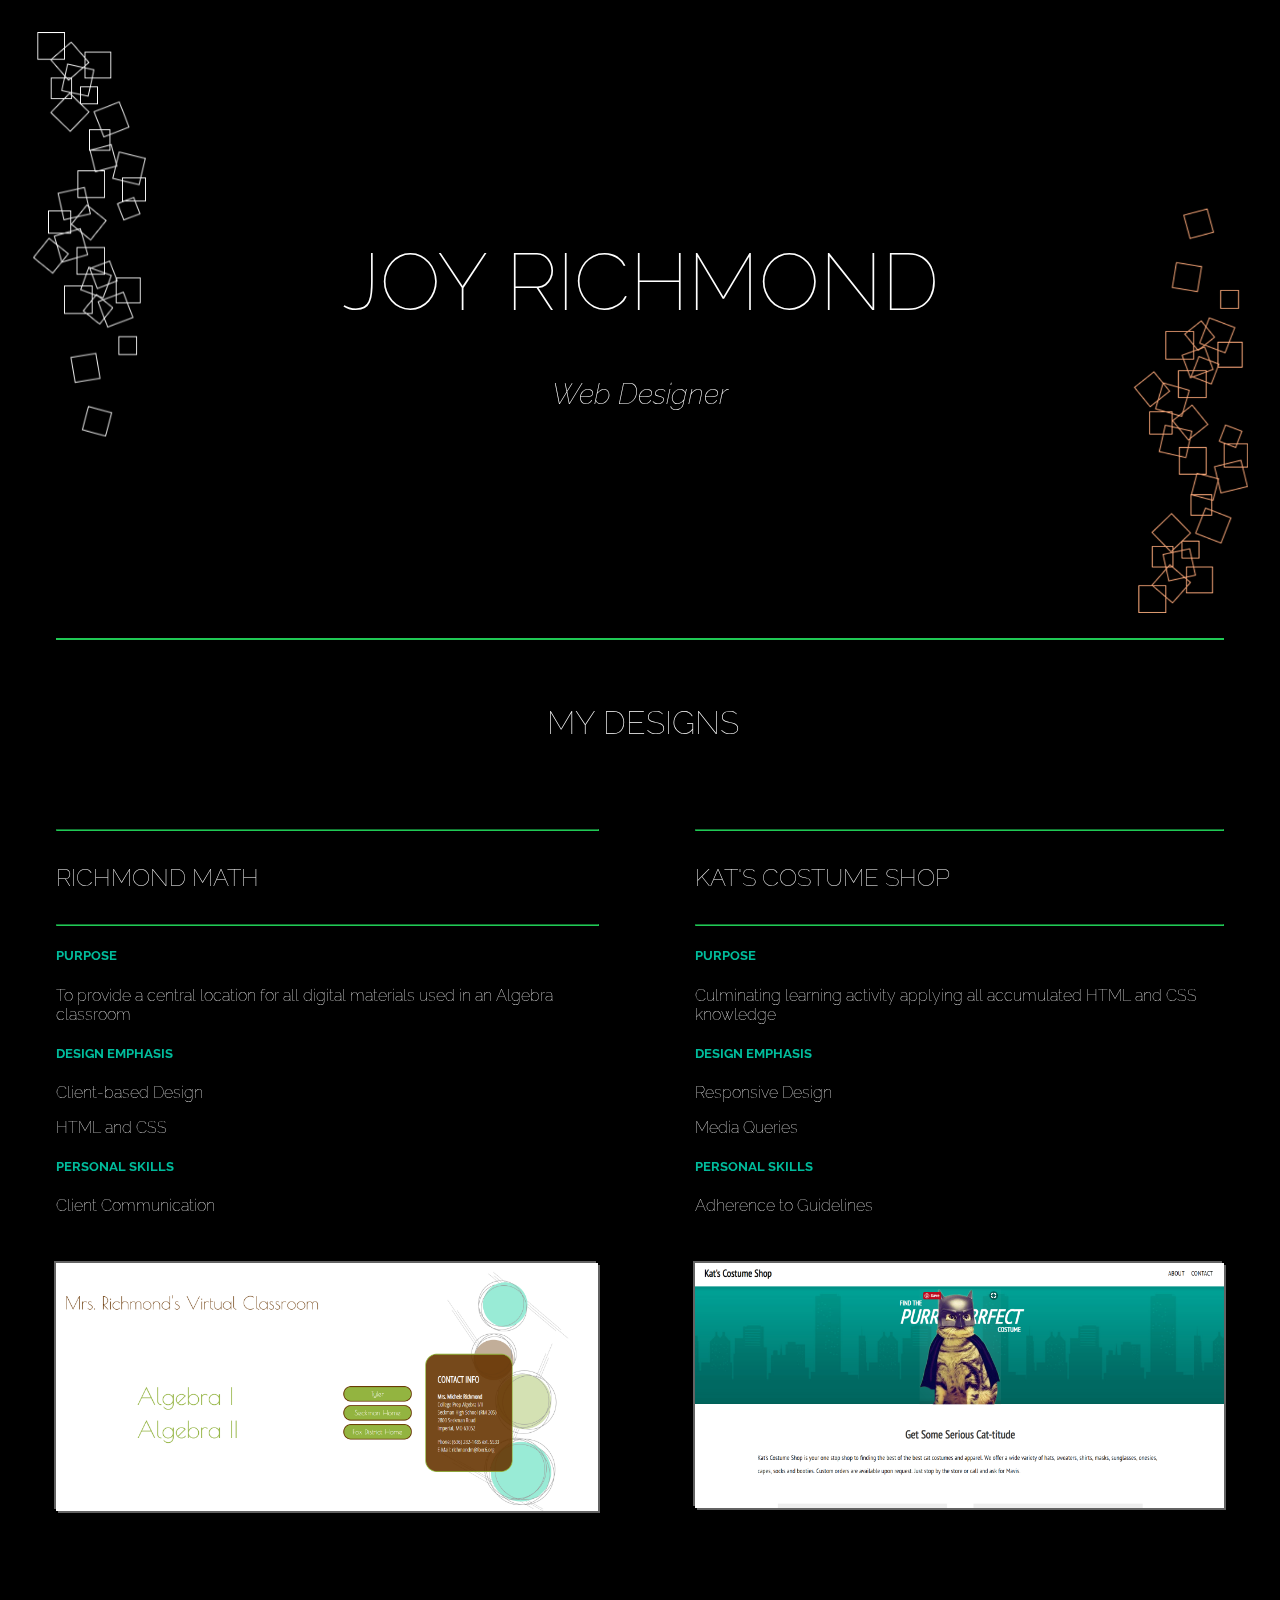
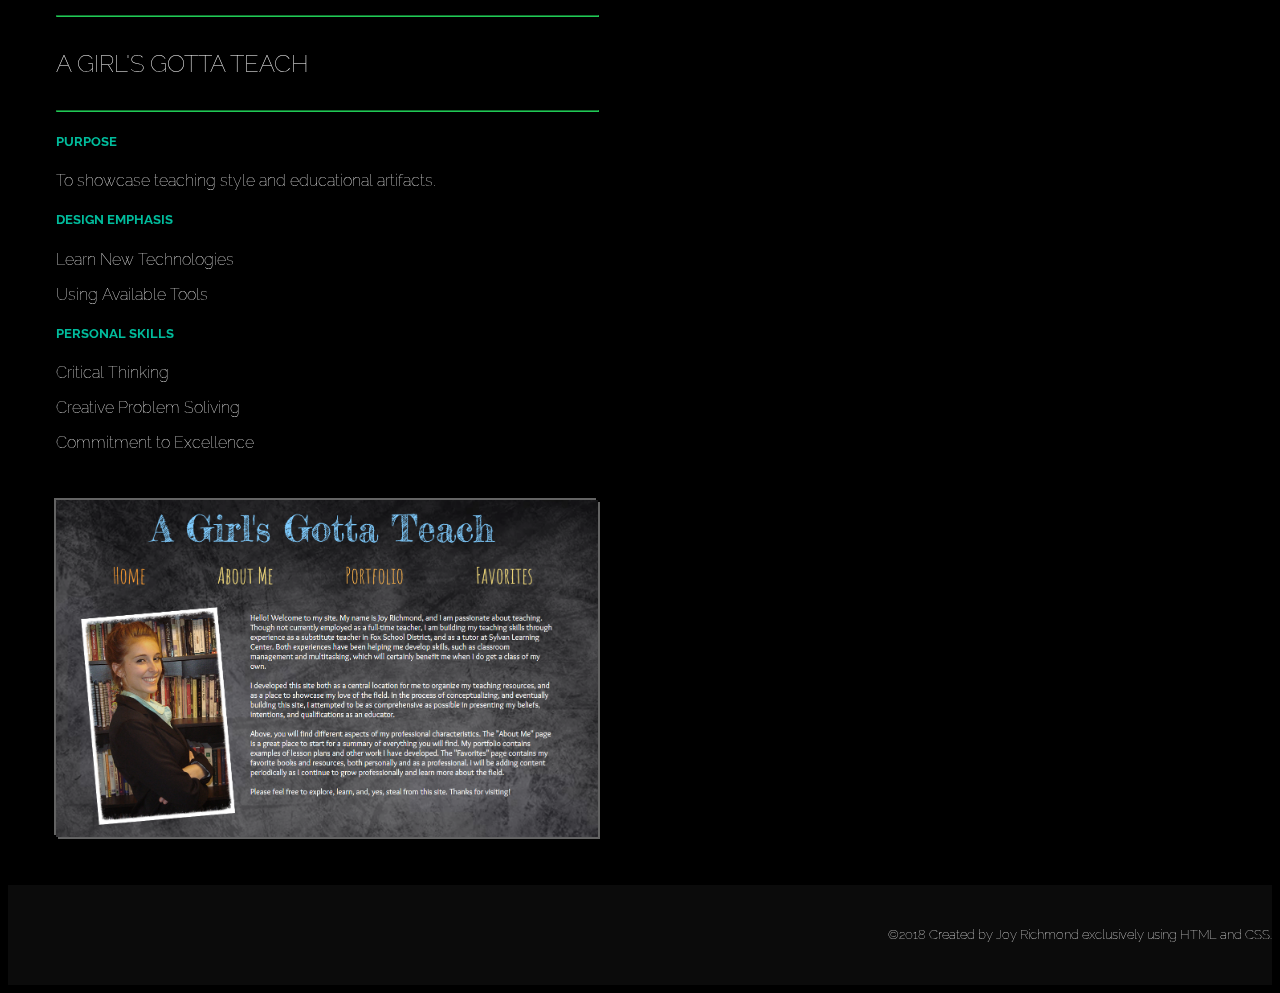
<file: index.html>
<html>

<head>
    <meta charset="UTF-8" name="viewport" content="width=device-width, initial-scale=1" >
    <link rel="stylesheet" href="responsiveStyles.css">
    <title>Joy Richmond's Portfolio</title>
    <link href="https://fonts.googleapis.com/css?family=Raleway:100" rel="stylesheet">
</head>

<body>
    <div>
        <img id="squares" src="squares.png">
        <img id="squares-2" src="orangeSquares.png">
        <div id="headerbar">
            <h1>JOY RICHMOND</h1>
            <h2>Web Designer</h2>
        </div>
    </div>
    <hr id="header-divide">
    <h3>MY DESIGNS</h3>
    <div id="webimages">
        <div class="website-descriptions">
            <hr>
            <h4>RICHMOND MATH</h4>
            <hr>
            <h5>PURPOSE</h5>
            <p>To provide a central location for all digital materials used in an Algebra classroom
            </p>
            <h5>DESIGN EMPHASIS</h5>
            <p>
                <span>Client-based Design</span>
                <div class="extra-info">
                    I designed this website specifically for use in a single teacher's classroom.
                    Therefore,
                    the
                    elements
                    were specifically tailored to her individual practical and design needs.
                </div>
            </p>
            <p>
                <span>HTML and CSS</span>
                <div class="extra-info">
                    I further build upon my HTML and CSS skills.
                    <ul>
                        <li>Designed, created, and integrated background image</li>
                        <li>Buttons with hover and shadow properties</li>
                        <li>Use of iframe</li>
                        <li>Extensive use of flexbox property</li>
                    </ul>
                </div>
            </p>
            <h5>PERSONAL SKILLS</h5>
            <p>
                <span>Client Communication</span>
                <div class="extra-info">
                    I worked with the client to design a website specifically tailored to her needs.
                </div>
                <a class="images" href="https://joyrichmond.github.io/RichmondDashboard/www/" target="_blank">
                    <img class="portfolio-img" src="RichmondMath.PNG">
                </a>
        </div>

        <div class="website-descriptions">
            <hr>
            <h4>KAT'S COSTUME SHOP</h4>
            <hr>
            <h5>PURPOSE</h5>
            <p>Culminating learning activity applying all accumulated HTML and CSS knowledge
            </p>
            <h5>DESIGN EMPHASIS</h5>
            <p>
                <span>Responsive Design</span>
                <div class="extra-info">
                    I use various techniques to make the website responsive to all screen sizes:
                    <ul>
                        <li>Responsive units, such as rem, percentages, and vw</li>
                        <li>Max-width</li>
                        <li>Flexbox</li>
                        <li>Media Queries</li>
                    </ul>
                </div>
            </p>
            <p>
                <span>Media Queries</span>
                <div class="extra-info">
                    I use media queries in the CSS from a mobile-first approach to integrate
                    responsive
                    design.
                </div>
                <h5>PERSONAL SKILLS</h5>
                <p>
                    <span>Adherence to Guidelines</span>
                    <div class="extra-info">
                        An example website was given for this learning activity that we, as students,
                        then
                        individually used
                        our knowledge to build with HTML and CSS. You can find the original
                        <a href="../portfolio/Kats-mockup-mobile.jpg" target="blank">mobile</a> and
                        <a href="../portfolio/Kats-mockup-desktop.jpg" target="blank">desktop</a> guides
                        through these
                        links for comparison.
                    </div>
                </p>
                <a class="images" href="https://joyrichmond.github.io/cat_costume_project/" target="_blank">
                    <img class="portfolio-img" src="catCostumeShop.PNG">
                </a>
        </div>
    <div class="website-descriptions">
        <hr>
        <h4>A GIRL'S GOTTA TEACH</h4>
        <hr>
        <h5>PURPOSE</h5>
        <p>To showcase teaching style and educational artifacts.
        </p>
        <h5>DESIGN EMPHASIS</h5>
        <p>
            <span>Learn New Technologies</span>
            <div class="extra-info">
                I built this website from scratch with no experience using Wix.>
            </div>
        </p>
        <p>
            <span>Using Available Tools</span>
            <div class="extra-info">
                I built this website prior to knowing anything about web design or code and managed to
                create a website that is visually interesting, extensive, and well-planned.
            </div>
        </p>
        <h5>PERSONAL SKILLS</h5>
        <p>
            <span>Critical Thinking</span>
            <div class="extra-info">
                I completed original research and developed my own curriculum framework in a
                <a href="http://joyrichmond.wixsite.com/joy-richmond-website/senior-capstone" target="_blank">Senior
                    Capstone Project</a>.
            </div>
        </p>
        <p>
            <span>Creative Problem Soliving</span>
            <div class="extra-info">
                This website contains several
                <a href="http://joyrichmond.wixsite.com/joy-richmond-website/lesson-plans" target="_blank">lesson
                    plans</a> I developed using a variety of technologies to meet learning goals in unique
                and
                innovative
                ways.
            </div>
        </p>
        <p>
            <span>Commitment to Excellence</span>
            <div class="extra-info">
                This website was a personal endeavor designed to showcase my qualifications and
                passion as
                a
                teacher. The extent and professionalism of the site go far beyond anything expected of an
                educator,
                especially one with no technological background.
            </div>
        </p>

        <a class="images" href="http://joyrichmond.wixsite.com/joy-richmond-website" target="_blank">
            <img class="portfolio-img" src="Girl'sGottaTeach.PNG">
        </a>
    </div>
    </div>
    <footer>
        <p>©2018 Created by Joy Richmond exclusively using HTML and CSS.</p>
    </footer>

</html>
</file>
<file: responsiveStyles.css>
html {
    min-height: 100%
}

body {
    color: white;
    background-color: black;
    font-family: 'Raleway', sans-serif;
    font-weight: 100;
}

#squares {
display: none;
}

#squares-2 {
display: none;
}

hr {
    border-color: #20c955;
}

#headerbar {
    margin-bottom: 13rem;;
    padding: 0.2rem;
}

h1 {
    text-align: center;
    font-size: 4rem;
    margin: 9rem 0 3rem 0;
    font-weight: 100;
}

h2 {
    text-align: center;
    font-size: 1.8rem;
    font-style: italic;
    margin: 0 0 1rem 0;
    font-weight: 100;
}

h3 {
    text-align: center;
    font-size: 2em;
    padding-left: 0.2em;
    font-weight: 100;
    margin-bottom: 3rem;
}

#header-divide {
    margin: 0 3rem 4rem 3rem;
    border-style: solid;
    border-width: 1px;
}

#webimages {
    display: grid;
    grid-template: repeat(3, auto) / 1fr;
    grid-gap: 2rem;
    margin: 0 1rem 1rem 1rem;
}

.website-descriptions {
    padding: 2rem;
    background-color: #ffffff20;
    border: solid 1px white;
}

h4 {
    font-size: 1.5rem;
    font-weight: 100;
}

h5 {
    color: #00bc9c;
}

.extra-info {
    display: none;
}

.extra-info > a {
    color: #b2b2b2;
    text-decoration: none;
}

.extra-info > a:hover {
    color: #20c955;
}

.portfolio-img {
    max-width: 100%;
    margin-top: 2rem;
    height: auto;
    background-color: rgba(0, 0, 0, 0.85);
    box-shadow: 2px 2px 0 #636363, -2px -2px 0 #636363;
}

footer>p {
    line-height: 100px;
    text-align: right;
    margin: 0;
    background-color: #0b0b0b;
    font-size: 0.8em;
}

@media (min-width: 800px) {
    #squares {
        display: inline-block;
        margin: 1em 0 0 1em;
        border-style: none;
        z-index: -1;
        position: fixed;
        top: 1em;
        left: 1em;
        height: 45%;
    }
        
    #squares-2 {
        display: inline-block;
        margin: 0 1em 0 0;
        border-style: none;
        z-index: -1;
        position: fixed;
        top: 13em;
        right: 1em;
        transform: scaleX(-1) rotate(180deg);
        height: 45%        
    }

.website-descriptions {
        background-color: #000000dd;
        border: none;
    }
}

@media (min-width: 800px) and (max-width: 1349px) {
    h1 {
        font-size: 5rem;
        margin-top: 14rem;
    }

    #webimages {
        grid-template: repeat(2, auto) / repeat(2, auto);
    }
}

@media (min-width: 1350px) {
    #squares {
        height: 70%;
    }
        
    #squares-2 {
        height: 70%;
        top: 9em;
    }

    h1 {
        font-size: 9rem;
        margin-top: 11rem;
    }

    #webimages {
        grid-template: 1fr / repeat(3, auto);
        margin: 0 4rem 1rem 4rem;
    }

    .website-descriptions {
        border-width: 0 1px 0 1px;
        border-style: solid;
        border-color: #00bc9c;
    }

    h3, h4, h5 {
        font-weight: 600;
    }

    h5 {
        font-size: 1rem;
    }

    p > span {
        display: block;
        padding: 1rem 0;
        font-style: italic;
    }

    .extra-info {
        display: inline-block;
    }

    .portfolio-img {
        max-width: 100%;
        height: auto;
        background-color: rgba(0, 0, 0, 0.85);
        filter: brightness(60%);
    }
    
    .portfolio-img:hover {
        box-shadow: 2px 2px 2px #636363, -2px -2px 2px #636363;
        opacity: 1;
        filter: brightness(100%);
    }
}
</file>
